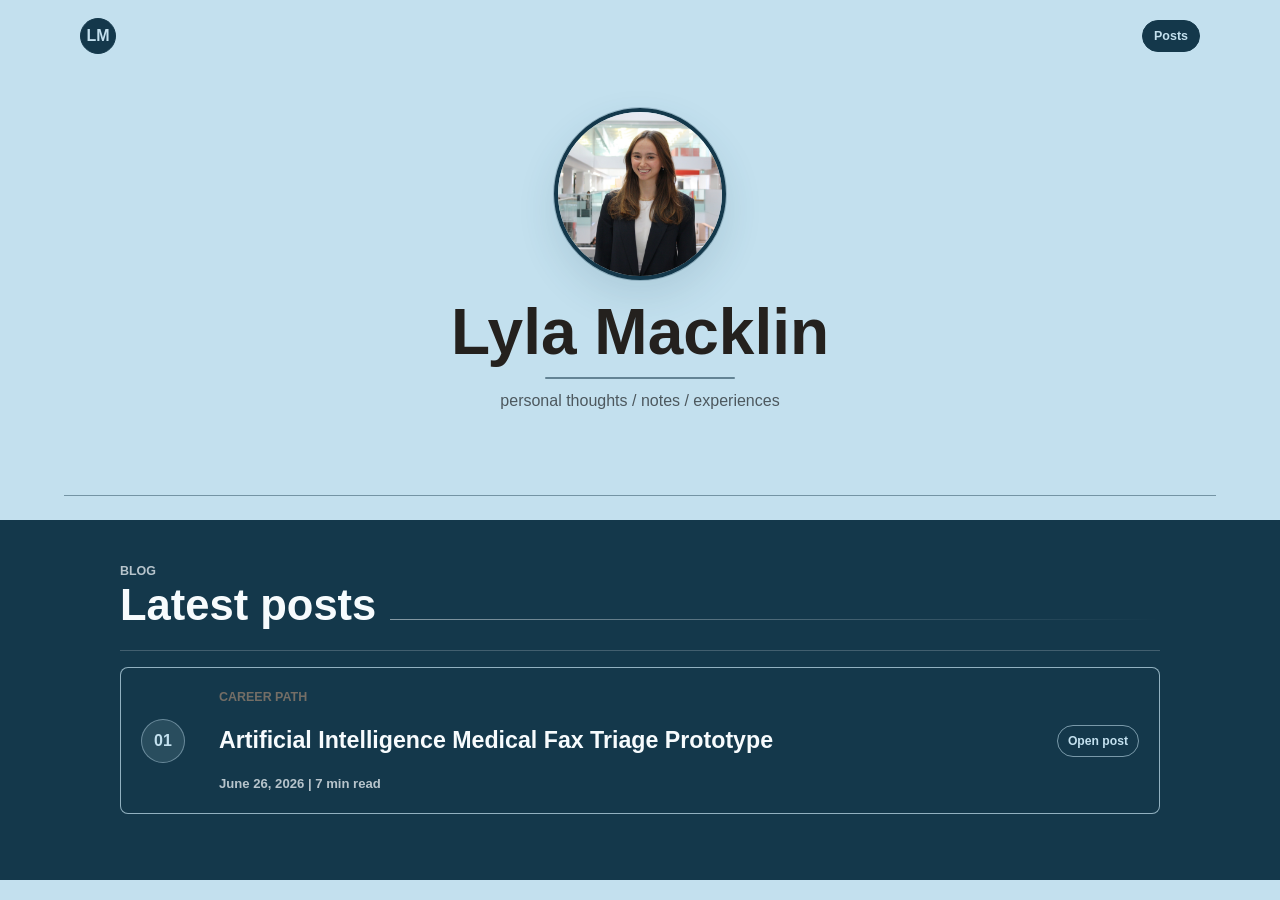
<file: index.html>
<!doctype html>
<html lang="en">
  <head>
    <meta charset="utf-8">
    <meta name="viewport" content="width=device-width, initial-scale=1">
    <title>Lyla Macklin | Personal Blog</title>
    <link rel="stylesheet" href="./styles.css">
  </head>
  <body class="public-page">
    <main>
      <section class="public-hero" aria-label="Personal blog intro">
        <div class="public-nav">
          <a class="site-mark" href="./index.html" aria-label="Lyla Macklin home">LM</a>
          <div class="nav-links">
            <a class="back-link" href="#publicPostsTitle">Posts</a>
          </div>
        </div>

        <div class="public-hero-frame centered-hero-frame">
          <img class="headshot-photo hero-headshot" src="./assets/lyla-headshot.jpg" alt="Headshot of Lyla Macklin">
          <h1 id="publicName">Lyla Macklin</h1>
          <div class="title-rule" aria-hidden="true"></div>
          <p class="public-subtitle">personal thoughts / notes / experiences</p>
        </div>
      </section>

      <section class="public-posts-section" aria-labelledby="publicPostsTitle">
        <div class="public-section-heading">
          <div>
            <p class="section-kicker">Blog</p>
            <h2 id="publicPostsTitle">Latest posts</h2>
          </div>
          <span class="section-line" aria-hidden="true"></span>
        </div>
        <div id="publicPosts" class="reader-list"></div>
      </section>
    </main>

    <script src="./public-data.js"></script>
    <script src="./public.js"></script>
  </body>
</html>
</file>
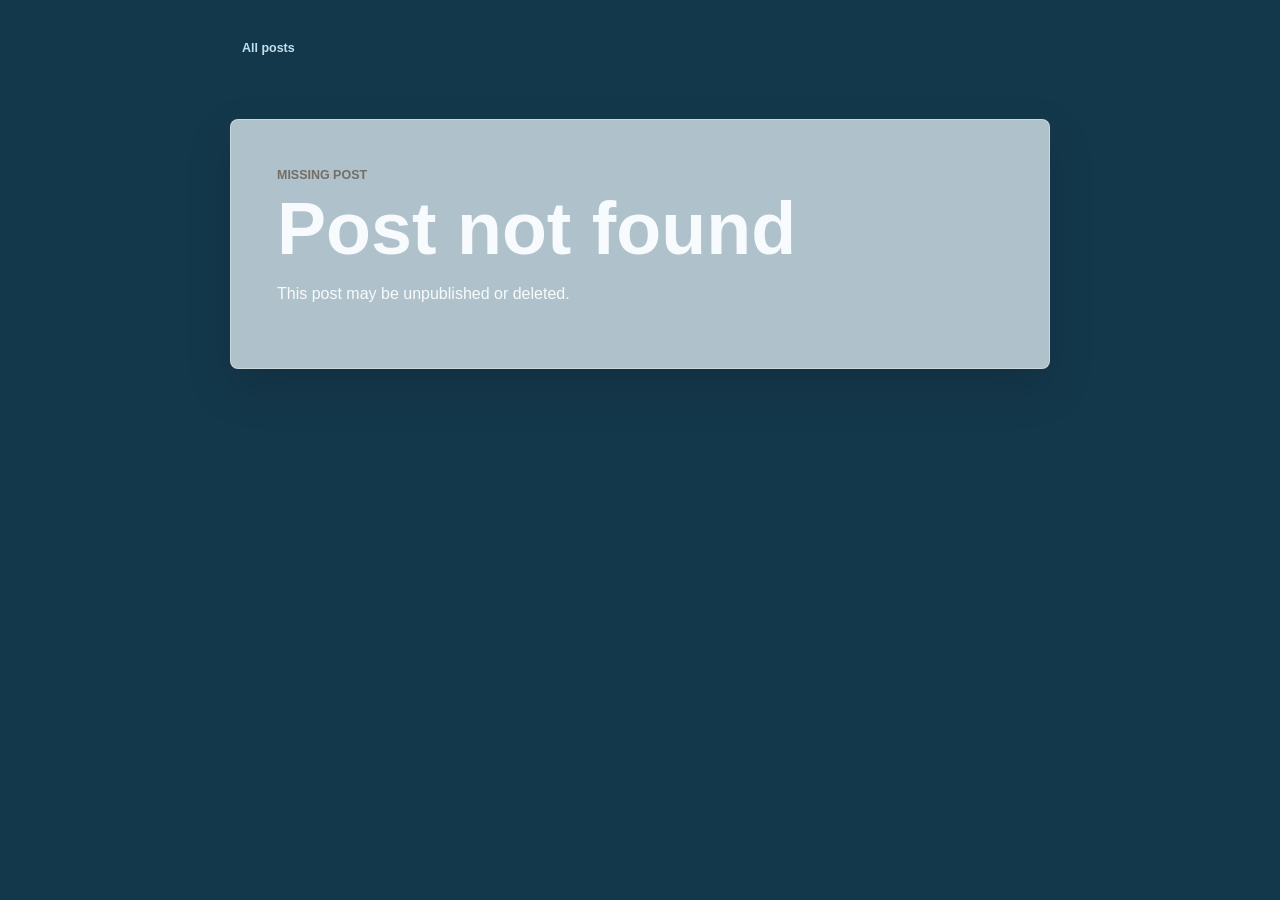
<file: post.html>
<!doctype html>
<html lang="en">
  <head>
    <meta charset="utf-8">
    <meta name="viewport" content="width=device-width, initial-scale=1">
    <title>Blog Post | Lyla Macklin</title>
    <link rel="stylesheet" href="./styles.css">
  </head>
  <body class="public-page post-view-page">
    <main class="post-page">
      <a class="back-link" href="./index.html">All posts</a>
      <article id="postArticle" class="full-post"></article>
    </main>

    <script src="./public-data.js?v=20260627-1"></script>
    <script src="./post.js?v=20260627-1"></script>
  </body>
</html>
</file>
<file: styles.css>
:root {
  color-scheme: light;
  --ink: #24211e;
  --muted: #746e66;
  --line: #dfd8cf;
  --paper: #f7f3ed;
  --panel: #ffffff;
  --accent: #5f6f61;
  --accent-dark: #3f4c41;
  --sky: #c3e0ee;
  --sky-soft: #ecf7fb;
  --sky-deep: #8ebfd8;
  --sky-ink: #2d566b;
  --clay: #9b725d;
  --taupe: #b8aa99;
  --shadow: 0 18px 50px rgba(52, 45, 38, 0.09);
}

* {
  box-sizing: border-box;
}

body {
  margin: 0;
  background: var(--paper);
  color: var(--ink);
  font-family: "Avenir Next", Avenir, "Helvetica Neue", Helvetica, Arial, sans-serif;
  line-height: 1.5;
}

button,
input,
select,
textarea {
  font: inherit;
}

button {
  cursor: pointer;
}

.app-shell {
  min-height: 100vh;
}

.hero {
  position: relative;
  min-height: min(720px, 92vh);
  overflow: hidden;
  display: grid;
  place-items: center;
  padding: 56px clamp(18px, 5vw, 72px);
  text-align: center;
  background:
    linear-gradient(180deg, rgba(255, 255, 255, 0.68), rgba(247, 243, 237, 0.92)),
    radial-gradient(circle at 50% 12%, #eee7dd 0 18%, transparent 45%),
    var(--paper);
}

.hero-content {
  position: relative;
  display: grid;
  justify-items: center;
  width: min(620px, 100%);
  color: var(--ink);
}

.eyebrow,
.section-kicker,
.meta {
  margin: 0;
  color: var(--muted);
  font-size: 0.78rem;
  font-weight: 760;
  letter-spacing: 0;
  text-transform: uppercase;
}

h1,
h2,
h3,
p {
  overflow-wrap: anywhere;
}

h1 {
  margin: 24px 0 8px;
  max-width: 100%;
  font-size: clamp(2.55rem, 7vw, 5.25rem);
  line-height: 1;
  letter-spacing: 0;
  font-weight: 780;
}

.hero-content p:last-child {
  margin: 0 0 24px;
  color: var(--muted);
  font-size: clamp(1.05rem, 2vw, 1.28rem);
  text-transform: lowercase;
}

.headshot-placeholder {
  display: grid;
  place-items: center;
  width: clamp(136px, 24vw, 210px);
  aspect-ratio: 1;
  border: 1px solid #d6cec3;
  border-radius: 50%;
  background:
    linear-gradient(180deg, #f9f5ef, #ddd2c7);
  box-shadow: 0 20px 48px rgba(52, 45, 38, 0.13);
}

.headshot-placeholder span {
  display: block;
  width: 54%;
  aspect-ratio: 1;
  border-radius: 50% 50% 43% 43%;
  background:
    radial-gradient(circle at 50% 32%, #aaa092 0 23%, transparent 24%),
    radial-gradient(ellipse at 50% 78%, #aaa092 0 45%, transparent 46%);
  opacity: 0.92;
}

.headshot-photo {
  display: block;
  object-fit: cover;
  object-position: 53% 28%;
}

.hero-content .headshot-photo {
  padding: 0;
}

.hero-button {
  display: inline-flex;
  align-items: center;
  justify-content: center;
  min-width: 148px;
  text-decoration: none;
}

.hero-actions {
  display: flex;
  justify-content: center;
  gap: 12px;
  flex-wrap: wrap;
}

.topbar {
  display: grid;
  grid-template-columns: repeat(3, minmax(160px, 1fr)) auto;
  gap: 14px;
  align-items: end;
  padding: 18px clamp(18px, 5vw, 72px);
  background: #fff;
  border-bottom: 1px solid var(--line);
}

label {
  display: grid;
  gap: 7px;
  color: #45525f;
  font-size: 0.84rem;
  font-weight: 700;
}

input,
select,
textarea {
  width: 100%;
  min-height: 44px;
  border: 1px solid var(--line);
  border-radius: 8px;
  background: #fff;
  color: var(--ink);
  padding: 10px 12px;
  outline: none;
}

textarea {
  resize: vertical;
}

.editor-toolbar {
  display: flex;
  flex-wrap: wrap;
  gap: 8px;
  align-items: center;
  border: 1px solid var(--line);
  border-radius: 8px 8px 0 0;
  background: #f8f5f0;
  padding: 8px;
}

.format-button {
  display: inline-grid;
  place-items: center;
  width: 38px;
  min-height: 34px;
  border: 1px solid rgba(45, 86, 107, 0.16);
  border-radius: 7px;
  background: #fff;
  color: var(--ink);
  font-weight: 900;
  padding: 0;
}

.format-button.italic {
  font-style: italic;
}

.format-button.underline {
  text-decoration: underline;
}

.color-tool,
.font-tool {
  display: inline-flex;
  align-items: center;
  gap: 8px;
  min-height: 34px;
  border: 1px solid rgba(45, 86, 107, 0.16);
  border-radius: 7px;
  background: #fff;
  color: var(--sky-ink);
  padding: 4px 8px;
  font-size: 0.8rem;
  font-weight: 850;
}

.font-tool select {
  width: auto;
  min-height: 28px;
  border: 1px solid var(--line);
  border-radius: 6px;
  padding: 3px 8px;
}

.color-tool input {
  width: 34px;
  min-height: 26px;
  border: 0;
  background: transparent;
  padding: 0;
}

.rich-editor {
  width: 100%;
  min-height: 190px;
  border: 1px solid var(--line);
  border-top: 0;
  border-radius: 0 0 8px 8px;
  background: #fff;
  color: var(--ink);
  padding: 12px;
  outline: none;
  overflow: auto;
  font-weight: 500;
}

.rich-editor:empty::before {
  content: attr(data-placeholder);
  color: #8b837a;
}

input:focus,
select:focus,
textarea:focus,
.rich-editor:focus {
  border-color: var(--accent);
  box-shadow: 0 0 0 3px rgba(95, 111, 97, 0.14);
}

.dashboard-grid {
  display: grid;
  grid-template-columns: minmax(0, 1.3fr) minmax(310px, 0.7fr);
  gap: 18px;
  padding: 22px clamp(18px, 5vw, 72px) 48px;
}

.panel {
  min-width: 0;
  background: var(--panel);
  border: 1px solid var(--line);
  border-radius: 8px;
  padding: 20px;
  box-shadow: var(--shadow);
}

.editor-panel,
.list-panel,
.preview-panel {
  grid-column: span 1;
}

.panel-heading {
  display: flex;
  align-items: center;
  justify-content: space-between;
  gap: 14px;
  margin-bottom: 16px;
}

.panel-heading h2 {
  margin: 2px 0 0;
  font-size: 1.35rem;
  letter-spacing: 0;
}

.stacked-form {
  display: grid;
  gap: 14px;
}

.compact-form {
  gap: 12px;
}

.form-row,
.button-row,
.inline-form,
.milestone-form,
.card-actions {
  display: flex;
  gap: 10px;
  align-items: center;
}

.form-row {
  justify-content: space-between;
  flex-wrap: wrap;
}

.checkbox-label {
  display: flex;
  grid-template-columns: none;
  flex-direction: row;
  align-items: center;
  gap: 9px;
}

.checkbox-label input {
  width: 18px;
  min-height: 18px;
}

.primary-button,
.secondary-button,
.danger-button,
.icon-button {
  min-height: 42px;
  border: 1px solid transparent;
  border-radius: 8px;
  padding: 9px 14px;
  font-weight: 800;
}

.primary-button {
  background: var(--sky-ink);
  color: #fff;
}

.secondary-button {
  background: #f1ede7;
  color: var(--accent-dark);
  border-color: #d8d0c5;
}

.danger-button {
  background: #fff1ee;
  color: #9d3125;
  border-color: #f2c6bd;
}

.icon-button {
  width: 44px;
  flex: 0 0 44px;
  padding: 0;
  background: var(--ink);
  color: #fff;
  font-size: 1.35rem;
  line-height: 1;
}

.save-status {
  border-radius: 999px;
  background: #f1ede7;
  color: var(--accent-dark);
  padding: 5px 10px;
  font-size: 0.78rem;
  font-weight: 800;
}

.item-list,
.check-list,
.timeline,
.public-preview {
  display: grid;
  gap: 12px;
}

.post-card {
  display: grid;
  grid-template-columns: minmax(0, 1fr) auto;
  gap: 16px;
  padding: 15px;
  border: 1px solid var(--line);
  border-radius: 8px;
  background: #fff;
}

.post-card h3,
.public-preview h3 {
  margin: 3px 0 6px;
  font-size: 1.02rem;
}

.excerpt,
.public-preview p,
.preview-body {
  margin: 0;
  color: #4b5966;
}

.inline-form input,
.milestone-form input:nth-child(2) {
  flex: 1 1 auto;
}

.milestone-form input[type="month"] {
  flex: 0 0 150px;
}

.goal-item {
  display: flex;
  align-items: center;
  justify-content: space-between;
  gap: 10px;
  border-bottom: 1px solid var(--line);
  padding: 10px 0;
}

.goal-item label {
  display: flex;
  flex-direction: row;
  align-items: center;
  gap: 10px;
  color: var(--ink);
  font-size: 0.95rem;
  font-weight: 650;
}

.goal-item input {
  width: 18px;
  min-height: 18px;
}

.goal-item.done span {
  color: var(--muted);
  text-decoration: line-through;
}

.tiny-button {
  border: 0;
  background: transparent;
  color: #9d3125;
  font-weight: 900;
  min-width: 34px;
  min-height: 34px;
}

.timeline-item {
  position: relative;
  display: grid;
  grid-template-columns: 92px 1fr auto;
  gap: 12px;
  align-items: center;
  padding: 10px 0 10px 16px;
  border-left: 3px solid var(--taupe);
}

.timeline-date {
  color: var(--clay);
  font-size: 0.82rem;
  font-weight: 850;
}

.timeline-title {
  font-weight: 760;
}

.stat-strip {
  display: grid;
  grid-template-columns: repeat(3, 1fr);
  gap: 10px;
  margin-top: 16px;
}

.stat-strip div {
  border-radius: 8px;
  background: #f4efe8;
  padding: 12px;
}

.stat-strip strong,
.stat-strip span {
  display: block;
}

.stat-strip strong {
  color: var(--clay);
  font-size: 1.45rem;
  line-height: 1;
}

.stat-strip span {
  color: var(--muted);
  font-size: 0.8rem;
  font-weight: 760;
}

.public-post {
  border-left: 4px solid var(--accent);
  padding: 5px 0 5px 13px;
}

.public-page {
  background:
    linear-gradient(180deg, var(--sky) 0 520px, #14384b 520px 100%);
}

.post-view-page {
  min-height: 100vh;
  background: #14384b;
}

.public-hero {
  position: relative;
  display: grid;
  justify-items: center;
  align-content: start;
  min-height: 520px;
  padding: 18px clamp(18px, 5vw, 72px) 48px;
  background: var(--sky);
}

.public-hero::after {
  content: "";
  position: absolute;
  left: clamp(18px, 5vw, 72px);
  right: clamp(18px, 5vw, 72px);
  bottom: 24px;
  height: 1px;
  background: rgba(20, 56, 75, 0.45);
}

.public-nav {
  display: flex;
  justify-content: space-between;
  align-items: center;
  width: min(1120px, 100%);
  margin-bottom: clamp(32px, 6vh, 58px);
}

.site-mark {
  display: inline-grid;
  place-items: center;
  width: 36px;
  aspect-ratio: 1;
  border: 1px solid #14384b;
  border-radius: 50%;
  background: #14384b;
  color: var(--sky);
  font-weight: 900;
  text-decoration: none;
}

.nav-links {
  display: flex;
  gap: 8px;
}

.public-hero-frame {
  display: grid;
  gap: 0;
  width: min(1120px, 100%);
}

.centered-hero-frame {
  display: grid;
  justify-items: center;
  text-align: center;
  width: min(760px, 100%);
}

.public-hero .headshot-placeholder,
.public-hero .headshot-photo {
  width: clamp(118px, 16vw, 172px);
  aspect-ratio: 1;
  border-radius: 50%;
  border: 4px solid #14384b;
  outline: 1px solid rgba(20, 56, 75, 0.24);
  box-shadow: 0 16px 38px rgba(45, 86, 107, 0.14);
}

.hero-headshot {
  margin-bottom: 20px;
}

.public-kicker {
  margin: 0 0 18px;
  color: #4d585e;
  font-size: 0.84rem;
  font-weight: 850;
  letter-spacing: 0;
  text-transform: uppercase;
}

.public-hero h1 {
  color: var(--ink);
  margin: 0;
  max-width: 100%;
  font-size: clamp(2.2rem, 5.2vw, 4rem);
  line-height: 1;
  text-wrap: balance;
}

.title-rule {
  width: min(190px, 48vw);
  height: 2px;
  margin: 13px 0 10px;
  border-radius: 999px;
  background: #14384b;
  opacity: 0.55;
}

.public-subtitle {
  margin: 0 0 18px;
  color: #4d585e;
  font-size: clamp(0.88rem, 1.4vw, 1rem);
  font-weight: 500;
  text-transform: lowercase;
}

.back-link {
  display: inline-flex;
  align-items: center;
  min-height: 32px;
  border: 1px solid #14384b;
  border-radius: 999px;
  background: #14384b;
  padding: 6px 11px;
  color: var(--sky);
  font-size: 0.78rem;
  font-weight: 800;
  text-decoration: none;
}

.public-posts-section {
  width: 100%;
  margin: 0;
  padding: 42px clamp(18px, 5vw, 72px) 66px;
  background: #14384b;
  color: #f7fbfd;
}

.public-section-heading {
  display: flex;
  align-items: end;
  justify-content: space-between;
  gap: 14px;
  margin-bottom: 14px;
  padding-bottom: 8px;
  width: min(1040px, 100%);
  margin-left: auto;
  margin-right: auto;
}

.public-posts-section .section-kicker {
  color: rgba(247, 251, 253, 0.72);
}

.public-section-heading h2 {
  margin: 2px 0 0;
  font-size: clamp(1.65rem, 3.4vw, 2.8rem);
  line-height: 1.05;
}

.section-line {
  flex: 1 1 auto;
  height: 1px;
  margin-bottom: 8px;
  background: linear-gradient(90deg, rgba(247, 251, 253, 0.5), transparent);
}

.reader-list {
  display: grid;
  gap: 11px;
  width: min(1040px, 100%);
  margin: 0 auto;
  border-top: 1px solid rgba(247, 251, 253, 0.2);
  padding-top: 16px;
  counter-reset: post-list;
}

.reader-post {
  display: grid;
  grid-template-columns: 58px minmax(0, 1fr) auto;
  gap: clamp(12px, 2.2vw, 20px);
  align-items: center;
  position: relative;
  overflow: hidden;
  border: 1px solid rgba(195, 224, 238, 0.72);
  border-radius: 8px;
  background: #14384b;
  color: #f7fbfd;
  padding: clamp(13px, 2.1vw, 20px);
  text-decoration: none;
  box-shadow: none;
  transition: transform 160ms ease, border-color 160ms ease, box-shadow 160ms ease, background 160ms ease;
  counter-increment: post-list;
}

.reader-post::before {
  content: counter(post-list, decimal-leading-zero);
  display: grid;
  grid-row: 1 / 4;
  place-items: center;
  width: 42px;
  aspect-ratio: 1;
  border: 1px solid rgba(195, 224, 238, 0.42);
  border-radius: 50%;
  background: rgba(195, 224, 238, 0.12);
  color: var(--sky);
  font-weight: 900;
}

.reader-post::after {
  content: "Open post";
  grid-column: 3;
  grid-row: 1 / 4;
  align-self: center;
  border: 1px solid rgba(195, 224, 238, 0.58);
  border-radius: 999px;
  background: transparent;
  color: var(--sky);
  padding: 6px 10px;
  font-size: 0.76rem;
  font-weight: 850;
}

.reader-post .meta,
.reader-title,
.reader-details {
  grid-column: 2;
}

.reader-post:hover,
.reader-post:focus-visible {
  background: #183f54;
  border-color: var(--sky);
  box-shadow: 0 18px 42px rgba(0, 0, 0, 0.14);
  transform: translateY(-2px);
  outline: none;
}

.reader-title {
  display: block;
  font-size: clamp(1.05rem, 2.2vw, 1.45rem);
  font-weight: 780;
  line-height: 1.15;
}

.reader-details {
  display: block;
  margin: 0;
  color: rgba(247, 251, 253, 0.72);
  font-size: 0.82rem;
  font-weight: 760;
}

.post-page {
  width: min(820px, calc(100% - 36px));
  margin: 0 auto;
  padding: 32px 0 76px;
  color: #f7fbfd;
}

.full-post {
  margin-top: 54px;
  border: 1px solid rgba(255, 255, 255, 0.34);
  border-radius: 8px;
  background: rgba(236, 247, 251, 0.72);
  backdrop-filter: blur(12px);
  padding: clamp(22px, 5vw, 46px);
  box-shadow: 0 18px 48px rgba(0, 0, 0, 0.14);
}

.full-post h1 {
  margin: 8px 0 14px;
  font-size: clamp(2.4rem, 6vw, 4.6rem);
  line-height: 1;
}

.post-read-time {
  margin: 0 0 34px;
  color: var(--sky-ink);
  font-weight: 760;
}

.post-body {
  color: #403b36;
  font-size: clamp(1.05rem, 2vw, 1.2rem);
  line-height: 1.75;
  white-space: pre-wrap;
}

.empty-state {
  border: 1px dashed var(--line);
  border-radius: 8px;
  color: var(--muted);
  padding: 16px;
  margin: 0;
}

@media (max-width: 980px) {
  .topbar,
  .dashboard-grid {
    grid-template-columns: 1fr;
  }

  .topbar {
    align-items: stretch;
  }

  .public-hero {
    min-height: auto;
    background: var(--sky);
  }

  .public-hero-frame {
    grid-template-columns: 1fr;
  }
}

@media (max-width: 680px) {
  .hero {
    min-height: 620px;
  }

  .public-hero {
    padding-top: 18px;
  }

  .public-nav {
    align-items: start;
    margin-bottom: 30px;
  }

  .nav-links {
    flex-wrap: wrap;
    justify-content: end;
  }

  .public-hero h1 {
    font-size: clamp(2.35rem, 12vw, 3.7rem);
  }

  .public-section-heading {
    align-items: start;
    flex-direction: column;
  }

  .section-line {
    width: 100%;
    margin-bottom: 0;
  }

  .reader-post {
    grid-template-columns: 1fr;
  }

  .reader-post::before {
    grid-row: auto;
  }

  .reader-post::after {
    grid-column: 1;
    grid-row: auto;
    justify-self: start;
    order: 4;
  }

  .reader-post .meta,
  .reader-title {
    grid-column: 1;
    padding-right: 0;
  }

  .reader-details {
    grid-column: 1;
  }

  .panel {
    padding: 16px;
  }

  .panel-heading,
  .post-card,
  .form-row,
  .card-actions,
  .milestone-form {
    align-items: stretch;
    flex-direction: column;
  }

  .post-card {
    grid-template-columns: 1fr;
  }

  .button-row {
    width: 100%;
  }

  .button-row button,
  .card-actions button,
  .hero-actions a {
    flex: 1 1 0;
  }

  .milestone-form input[type="month"] {
    flex-basis: auto;
  }

  .timeline-item {
    grid-template-columns: 1fr auto;
  }

  .timeline-date {
    grid-column: 1 / -1;
  }
}
</file>
